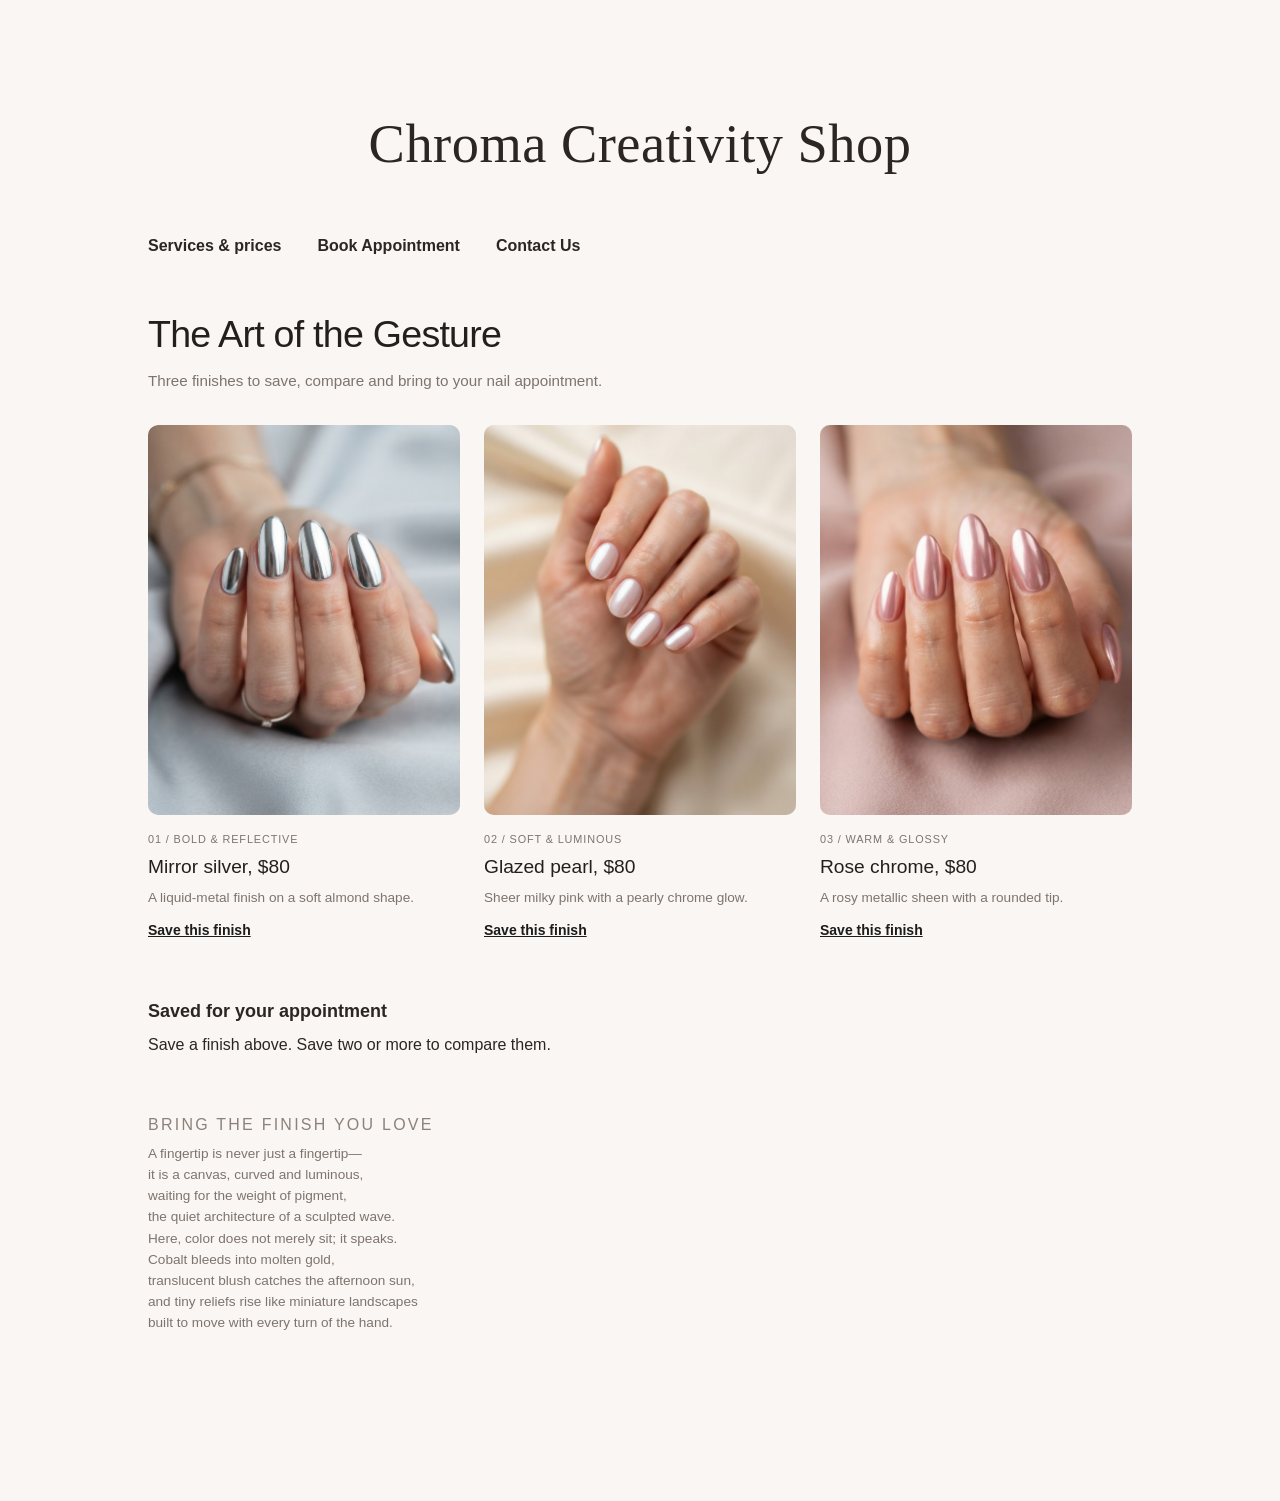
<file: index.html>
<!DOCTYPE html>
<html lang="en">
<head>
  <meta charset="UTF-8">
  <meta name="viewport" content="width=device-width, initial-scale=1.0">
  <title>Chroma Creativity Shop</title>
  <link rel="stylesheet" href="css/style.css">
</head>
<body>
  <div class="pagecontainer">
    <!-- Brand Header -->
    <header class="brand-header">
      <div class="brand-title">Chroma Creativity Shop</div>
    </header>

    <!-- Navigation -->
    <nav class="nav" aria-label="Main">
      <a href="index.html">Services &amp; prices</a>
      <a href="book.html">Book Appointment</a>
      <a href="contact.html">Contact Us</a>
    </nav>

    <!-- Hero Heading -->
    <section class="hero">
      <h1>The Art of the Gesture</h1>
      <p>Three finishes to save, compare and bring to your nail appointment.</p>
    </section>

    <!-- Nail Finishes Grid -->
    <main>
    <section class="gallery-grid" id="Cards">
      <div class="cards">
      <article class="card">
        <img class="card-image" src="images/mirror silver.png" alt="Mirror silver nail finish">
        <p class="card-tag">01 / BOLD &amp; REFLECTIVE</p>
        <h2 class="card-title">Mirror silver, $80</h2>
        <p class="card-desc">A liquid-metal finish on a soft almond shape.</p>
        <button type="button" class="save" data-id="silver" data-name="Mirror silver" data-price="80">
          Save this finish
        </button>
      </article>

      <article class="card">
        <img class="card-image" src="images/glazed pearl.png" alt="Glazed pearl nail finish">
        <p class="card-tag">02 / SOFT &amp; LUMINOUS</p>
        <h2 class="card-title">Glazed pearl, $80</h2>
        <p class="card-desc">Sheer milky pink with a pearly chrome glow.</p>
        <button type="button" class="save" data-id="pearl" data-name="Glazed pearl" data-price="80">
          Save this finish
        </button>
      </article>
      
      <article class="card">
        <img class="card-image" src="images/rose chrome.png" alt="Rose chrome nail finish">
        <p class="card-tag">03 / WARM &amp; GLOSSY</p>
        <h2 class="card-title">Rose chrome, $80 </h2>
        <p class="card-desc">A rosy metallic sheen with a rounded tip.</p>
        <button type="button" class="save" data-id="rose" data-name="Rose chrome" data-price="80">
         Save this finish
        </button>
      </article>
      </div>
    </section>

  <!-- Javascript Save Action-->
  <section class="saved" aria-labelledby="saved-title">
    <h2 id="saved-title">Saved for your appointment</h2>
    <p id="saved-message">Save a finish above. Save two or more to compare them.</p>
    <ul id="saved-list"></ul>
    <button type="button" id="clear-saved" hidden>Clear saved finishes</button>
  </section>
  <br>
    <!-- Poem Footer Block -->
    <section class="poem-section">
      <div class="poem-label">BRING THE FINISH YOU LOVE</div>
      <p class="poem-text">
        A fingertip is never just a fingertip—<br>
        it is a canvas, curved and luminous,<br>
        waiting for the weight of pigment,<br>
        the quiet architecture of a sculpted wave.<br>
        Here, color does not merely sit; it speaks.<br>
        Cobalt bleeds into molten gold,<br>
        translucent blush catches the afternoon sun,<br>
        and tiny reliefs rise like miniature landscapes<br>
        built to move with every turn of the hand.
      </p>
    </section>
    </main>
  </div>

  <script src="js/script.js"></script>
</body>
</html>
</file>
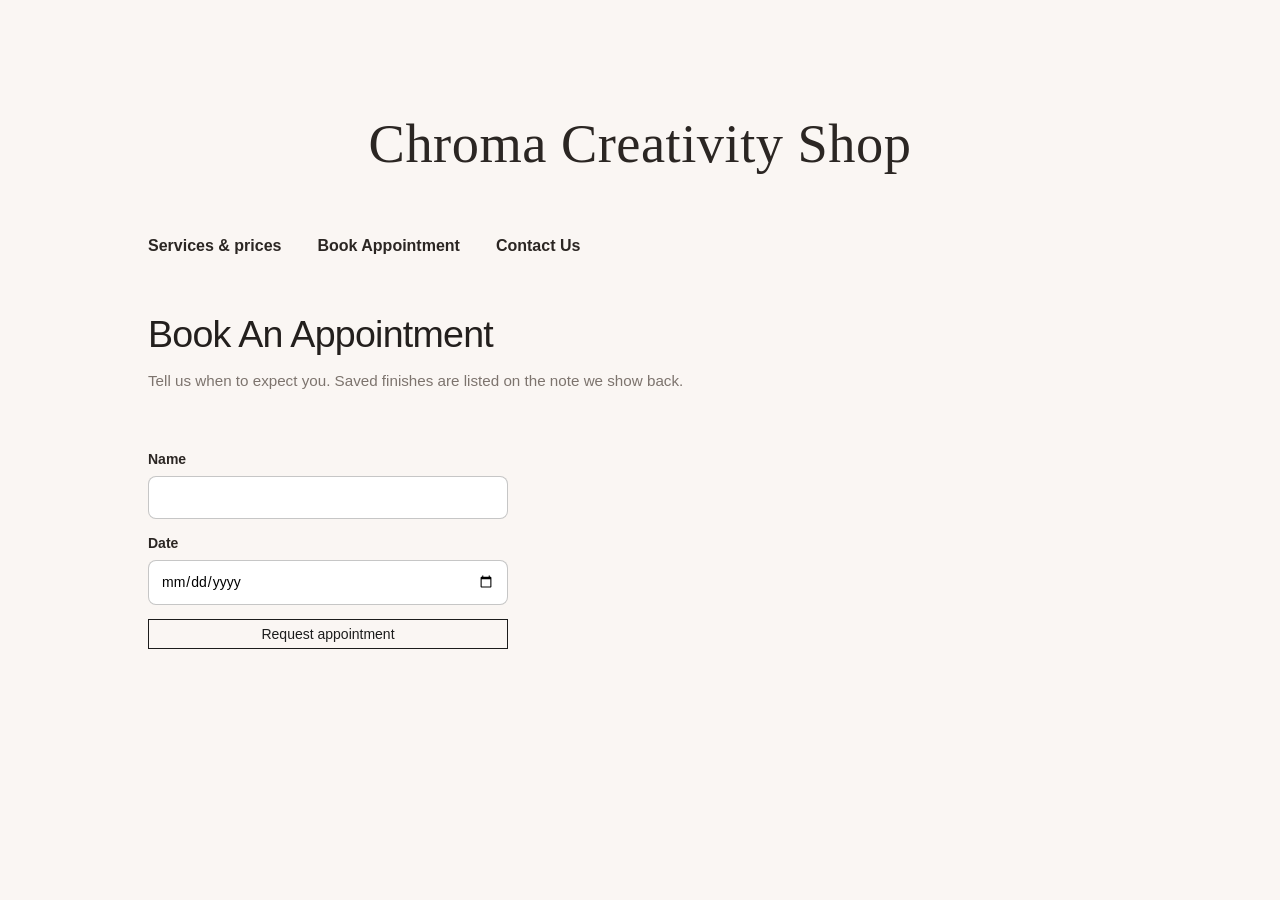
<file: book.html>
<!DOCTYPE html>
<html lang="en">
<head>
  <meta charset="UTF-8">
  <meta name="viewport" content="width=device-width, initial-scale=1.0">
  <title>-BookAppointment</title>
  <link rel="stylesheet" href="css/style.css">
</head>
<body>
  <div class="pagecontainer">
    <!-- Brand Header -->
    <header class="brand-header">
      <div class="brand-title">Chroma Creativity Shop</div>
    </header>

    <!-- Navigation -->
    <nav class="nav"  aria-label="Main">
      <a href="index.html">Services &amp; prices</a>
      <a href="book.html">Book Appointment</a>
      <a href="contact.html">Contact Us</a>
    </nav>

    <!-- Hero Heading -->
      <section class="hero">
      <h1>Book An Appointment</h1>
      <p>Tell us when to expect you. Saved finishes are listed on the note we show back.</p>
    </section>

    <!-- Form, (Main info of this page) -->
    <main>
      <section id="book" class="panel">
        <form id="booking-form">
          <label>
            Name
            <input type="text" id="guest-name" name="name" autocomplete="name" required>
          </label>
          <label>
            Date
            <input type="date" id="guest-date" name="date" required>
          </label>
          <button type="submit">Request appointment</button>
        </form>
        <p id="booking-message" class="form-message" role="status"></p>
      </section>
    </main>
  </div>

    <!-- Run JS to show the calender and submit Form related Logic & Action -->
  <script src="js/script.js"></script>
</body>
</html>
</file>
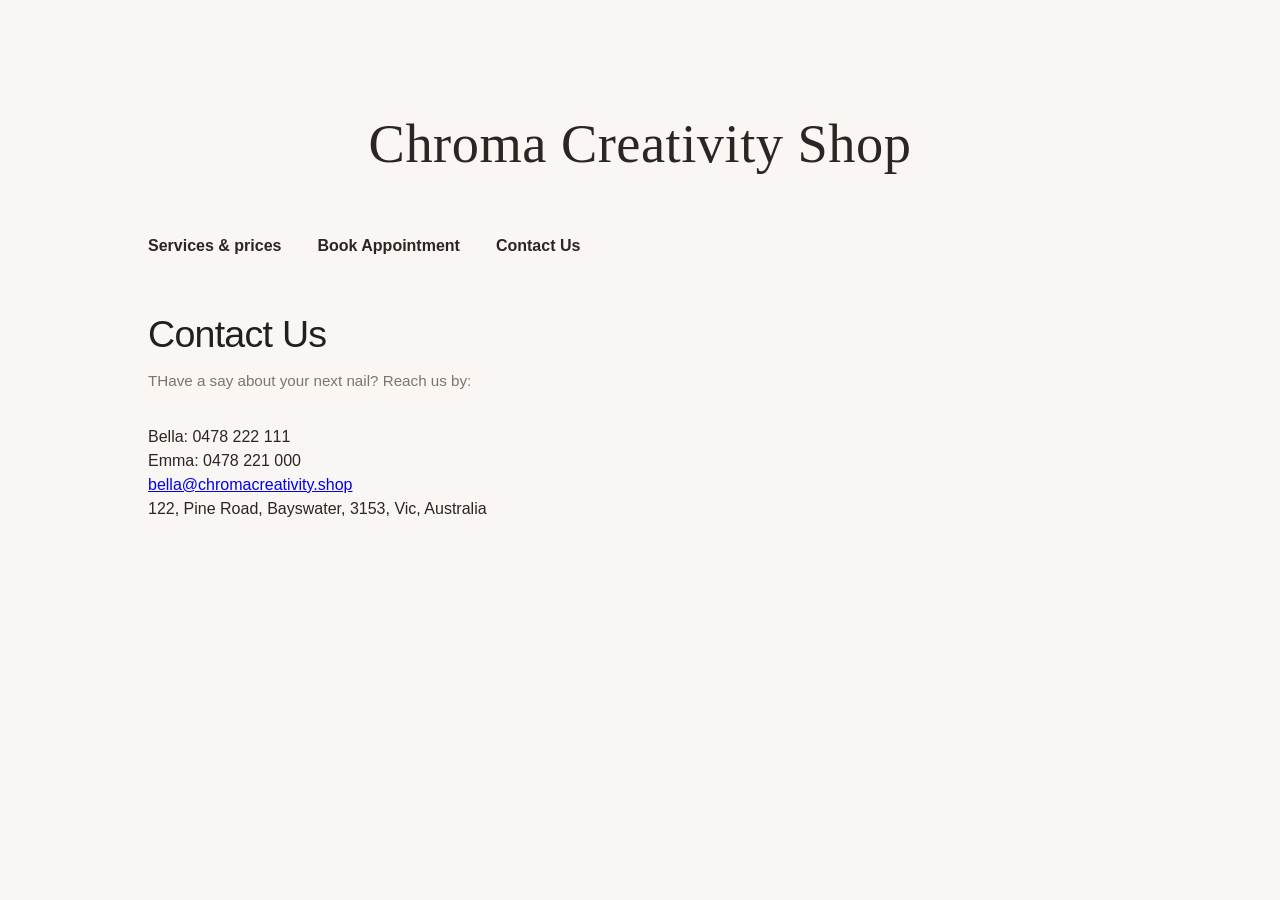
<file: contact.html>
<!DOCTYPE html>
<html lang="en">
<head>
  <meta charset="UTF-8">
  <meta name="viewport" content="width=device-width, initial-scale=1.0">
  <title>Contact Us</title>
  <link rel="stylesheet" href="css/style.css">
</head>

<body>
   <div class="pagecontainer">

    <!-- Brand Header -->
    <header class="brand-header">
      <div class="brand-title">Chroma Creativity Shop</div>
    </header>

    <!-- Navigation -->
    <nav class="nav">
      <a href="index.html">Services &amp; prices</a>
      <a href="book.html">Book Appointment</a>
      <a href="contact.html">Contact Us</a>
    </nav>

    <!-- Hero Heading -->
    <section class="hero">
      <h1>Contact Us</h1>
      <p>THave a say about your next nail? Reach us by:</p>
    </section>

    <!-- Contact Details (Main info of this page) -->
    <main>
      <p>Bella: 0478 222 111</p>
      <p>Emma:  0478 221 000</p>
      <p><a href="mailto:bella@chromacreativity.shop">bella@chromacreativity.shop</a></p>
      <p>122, Pine Road, Bayswater, 3153, Vic, Australia</p>
    </main>
  </div>

</body>
</html>
</file>
<file: css/style.css>
/* Shared colors. --ink is the dark text color. --card-line outlines a saved card. */
:root {
  --ink: #1c1c1c;
  --card-line: #1c1c1c;
}

/* Page basics. Used by index.html, book.html, and contact.html. */
* {
  box-sizing: border-box;
  margin: 0;
  padding: 0;
}

body {
  background-color: #faf6f3;
  color: #2b2623;
  font-family: "Inter", -apple-system, BlinkMacSystemFont, sans-serif;
  line-height: 1.5;
  padding: 48px 24px 80px;
}

.pagecontainer {
  max-width: 1080px;
  margin: 0 auto;
  padding: 56px 48px 88px;
}

/* Shop name */
.brand-header {
  text-align: center;
  margin-bottom: 48px;
}

.brand-title {
  font-family: "Sacramento", cursive;
  font-size: 3.4rem;
  font-weight: 400;
  color: #2b2623;
  letter-spacing: 0.5px;
}

/* Links at the top of every page */
nav {
  display: flex;
  gap: 36px;
  margin-bottom: 48px;
}

nav a {
  text-decoration: none;
  color: #2b2623;
  font-size: 1rem;
  font-weight: 600;
  transition: opacity 0.2s ease;
}

nav a:hover {
  opacity: 0.6;
  text-decoration: underline;
}

/* Title under the navigation. Each page has one .hero. */
.hero {
  margin-bottom: 32px;
}

.hero h1 {
  font-size: 2.35rem;
  font-weight: 400;
  letter-spacing: -0.02em;
  margin-bottom: 8px;
  color: #231f1d;
}

.hero p {
  font-size: 0.95rem;
  color: #7d746e;
}

/* Home page: three finish cards in a row */
.cards {
  display: grid;
  grid-template-columns: repeat(3, 1fr);
  gap: 24px;
  margin-bottom: 48px;
}

.card-image {
  width: 100%;
  aspect-ratio: 4 / 5;
  object-fit: cover;
  border-radius: 10px;
  display: block;
  margin-bottom: 16px;
  background-color: #e6dfd9;
}

.card-tag {
  font-size: 0.68rem;
  letter-spacing: 0.08em;
  text-transform: uppercase;
  color: #7d746e;
  margin-bottom: 6px;
}

.card-title {
  font-size: 1.2rem;
  font-weight: 400;
  color: #231f1d;
  margin-bottom: 6px;
}

.card-desc {
  font-size: 0.85rem;
  color: #7d746e;
}

/* Home page: Save button and the saved list below the cards */
.save {
  margin-top: 14px;
  padding: 0;
  border: 0;
  background: none;
  color: var(--ink);
  font-family: "Outfit", "Segoe UI", sans-serif;
  font-size: 14px;
  font-weight: 600;
  text-decoration: underline;
  cursor: pointer;
}

.save[aria-pressed="true"] {
  text-decoration: none;
}

.card.is-saved .card-image {
  outline: 2px solid var(--card-line);
  outline-offset: 3px;
}

.saved {
  margin-top: 56px;
  max-width: 640px;
}

.saved h2 {
  margin: 0 0 8px;
  font-size: 18px;
}

#saved-list {
  margin: 16px 0 0;
  padding: 0;
  list-style: none;
}

#saved-list li {
  display: flex;
  justify-content: space-between;
  gap: 16px;
  padding: 10px 0;
  border-top: 1px solid rgba(28, 28, 28, 0.12);
  font-family: "Outfit", "Segoe UI", sans-serif;
}

#saved-list button,
#clear-saved {
  border: 1px solid var(--ink);
  background: transparent;
  color: var(--ink);
  font-family: "Outfit", "Segoe UI", sans-serif;
  font-size: 14px;
  padding: 6px 12px;
  cursor: pointer;
}

#clear-saved {
  margin-top: 16px;
}

/* Home page: short note under the saved list */
.poem-section {
  max-width: 340px;
}

.poem-label {
  font-size: 1rem;
  letter-spacing: 0.14em;
  text-transform: uppercase;
  color: #8c827b;
  margin: 16px 0 6px;
}

.poem-text {
  font-size: 0.85rem;
  line-height: 1.55;
  color: #7d746e;
}

/* Booking page: the name and date form */
.panel {
  margin-top: 56px;
  max-width: 640px;
}

form {
  display: grid;
  gap: 14px;
  margin-top: 18px;
  max-width: 360px;
}

label {
  display: grid;
  gap: 6px;
  font-family: "Outfit", "Segoe UI", sans-serif;
  font-size: 14px;
  font-weight: 600;
}

input {
  padding: 10px 12px;
  border: 1px solid rgba(28, 28, 28, 0.25);
  border-radius: 8px;
  background: #fff;
  font: inherit;
  font-weight: 400;
}

form button {
  border: 1px solid var(--ink);
  background: transparent;
  color: var(--ink);
  font-family: "Outfit", "Segoe UI", sans-serif;
  font-size: 14px;
  padding: 6px 12px;
  cursor: pointer;
}

.form-message {
  min-height: 1.4em;
  font-family: "Outfit", "Segoe UI", sans-serif;
}

/* Dark outline when a link, button, or field is reached with the keyboard */
a:focus-visible,
button:focus-visible,
input:focus-visible {
  outline: 2px solid var(--ink);
  outline-offset: 3px;
}

/* Narrow screens: stack the navigation and the three cards */
@media (max-width: 768px) {
  .brand-title {
    font-size: 2.6rem;
  }

  nav {
    gap: 20px;
    flex-wrap: wrap;
  }

  .hero h1 {
    font-size: 1.9rem;
  }

  .cards {
    grid-template-columns: 1fr;
    gap: 36px;
  }
}
</file>
